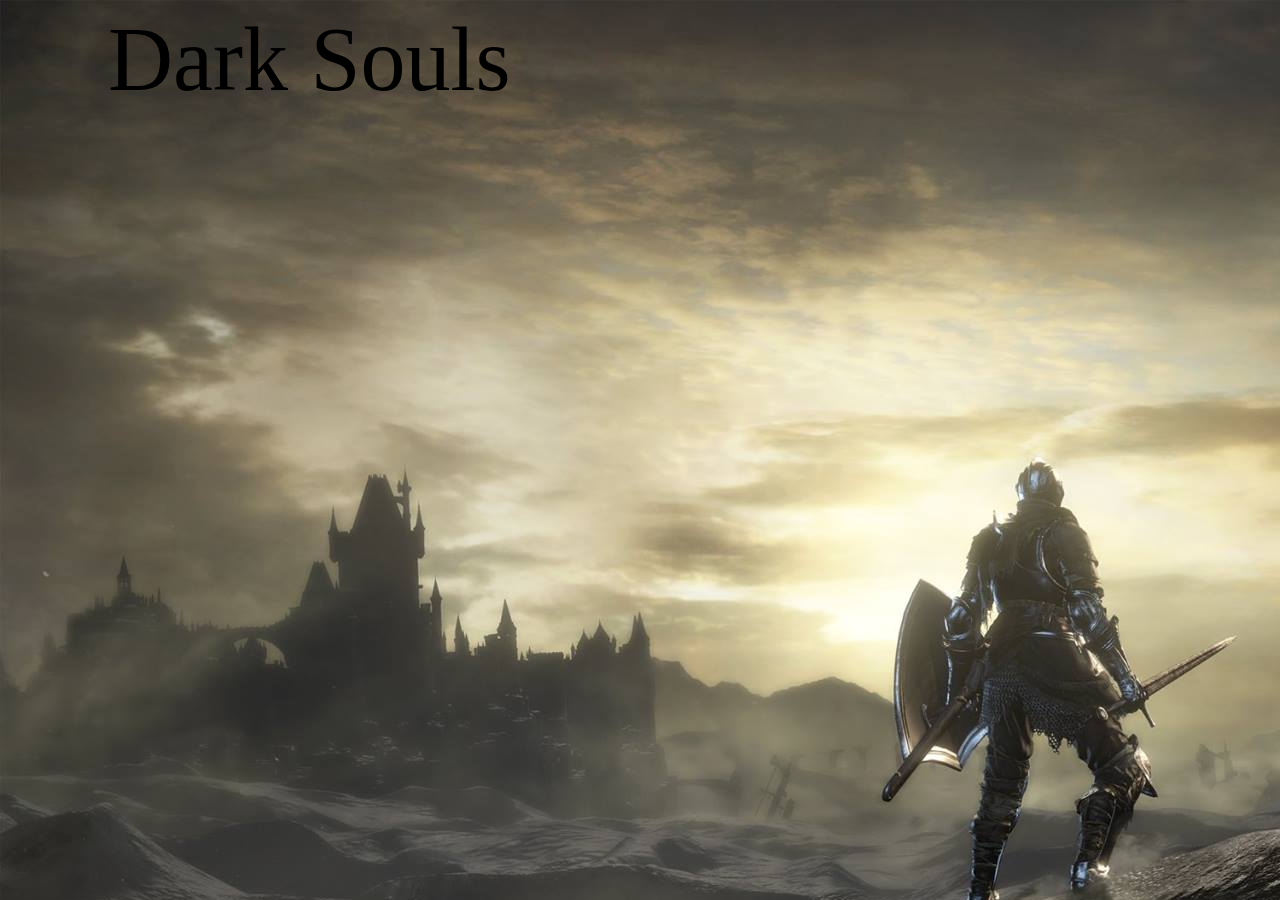
<file: index.html>
<!doctype html>
<html lang="en">
  <head>
    <meta charset="utf-8">
    <meta name="viewport" content="width=device-width, initial-scale=1, shrink-to-fit=no">
    <link rel="stylesheet" href="https://stackpath.bootstrapcdn.com/bootstrap/4.1.3/css/bootstrap.min.css" integrity="sha384-MCw98/SFnGE8fJT3GXwEOngsV7Zt27NXFoaoApmYm81iuXoPkFOJwJ8ERdknLPMO" crossorigin="anonymous">
    <link rel="stylesheet" href="style.css">
    <title>Моя Работа</title>
  </head>
      <script type="text/javascript" src="https://ajax.googleapis.com/ajax/libs/jquery/1.10.1/jquery.min.js"></script>
  <body style="background-image: url(ds.jpg);">
    
  <div id="example" class="text-center text-dark mt-5" style="font-size: 90px; font-family: Times New Roman Header">
    <h1>Dark Souls</h1>
  </div>

<div class="row col-12">

<div class="korobka ml-3  border col-3 text-white" style="display: none; width: 350px; background: #363c47; opacity: 0.7; height: 250px">
  <h2>Выберите сложность:</h2>
  <a href="jake — копия (2).html" class="text-success"><h3>Легко</h3></a>
  <a href="jake.html" class="text-warning"><h3>Нормально</h3></a>
  <a href="jake — копия.html" class="text-danger"><h3>Сложно</h3></a>
</div>
<div class="col-6"> </div>
<div class="border divka col-3 text-white" style=" background: #363c47; opacity: 0.7; width: 350px; height: 250px; margin-left: 1100px; position: absolute; display: none;">
  <h2>Суть игры:</h2>
  -Вам нужно поймать как можно больше душ, 
  <div>для того чтобы главный герой смог поглотить их, и спасти мир.</div>
</div>
</div>

<script type="text/javascript">
$(document).ready(function(){
 $.fn.animate_Text = function() {
  var string = this.text();
  return this.each(function(){
   var $this = $(this);
   $this.html(string.replace(/./g, '<span class="new">$&</span>'));
   $this.find('span.new').each(function(i, el){
    setTimeout(function(){ $(el).addClass('div_opacity'); }, 40 * i);
   });
  });
 };
 $('#example').show();
 $('#example').animate_Text();
});

let vremya = function(){
  document.querySelector(".korobka").style.display = "block"
}
setTimeout(vremya,1100)

let vremya1 = function(){
  document.querySelector(".divka").style.display = "block"
}
setTimeout(vremya1,1100)

</script>
    <!-- Optional JavaScript -->
    <!-- jQuery first, then Popper.js, then Bootstrap JS -->
    <script src="https://code.jquery.com/jquery-3.3.1.slim.min.js" integrity="sha384-q8i/X+965DzO0rT7abK41JStQIAqVgRVzpbzo5smXKp4YfRvH+8abtTE1Pi6jizo" crossorigin="anonymous"></script>
    <script src="https://cdnjs.cloudflare.com/ajax/libs/popper.js/1.14.3/umd/popper.min.js" integrity="sha384-ZMP7rVo3mIykV+2+9J3UJ46jBk0WLaUAdn689aCwoqbBJiSnjAK/l8WvCWPIPm49" crossorigin="anonymous"></script>
    <script src="https://stackpath.bootstrapcdn.com/bootstrap/4.1.3/js/bootstrap.min.js" integrity="sha384-ChfqqxuZUCnJSK3+MXmPNIyE6ZbWh2IMqE241rYiqJxyMiZ6OW/JmZQ5stwEULTy" crossorigin="anonymous"></script>

  </body>
</html>
</file>
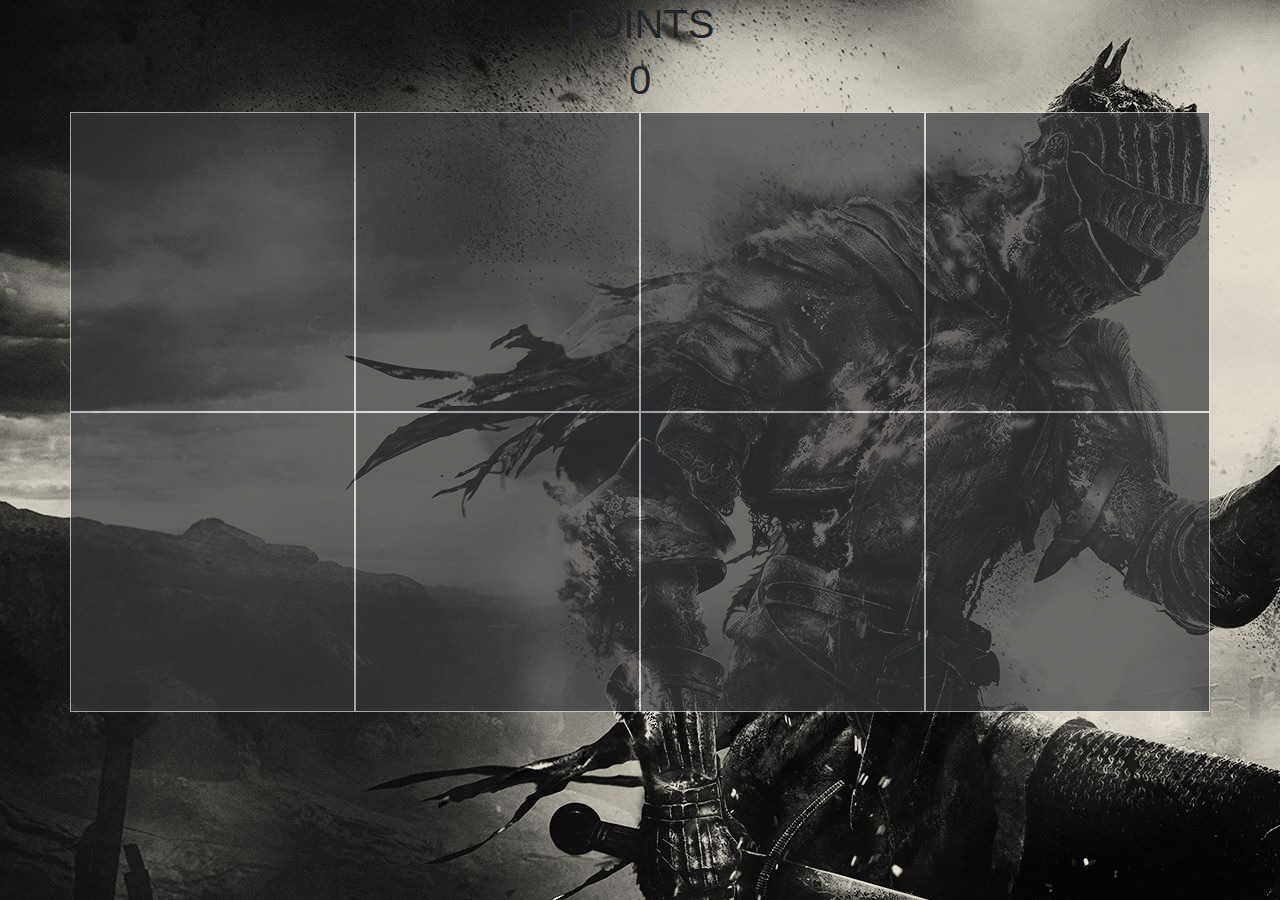
<file: jake — копия (2).html>
<!DOCTYPE html>
<html lang="en">
<head>
	<meta charset="UTF-8">
	<title>	</title>
	<link rel="stylesheet" href="https://stackpath.bootstrapcdn.com/bootstrap/4.3.1/css/bootstrap.min.css" integrity="sha384-ggOyR0iXCbMQv3Xipma34MD+dH/1fQ784/j6cY/iJTQUOhcWr7x9JvoRxT2MZw1T" crossorigin="anonymous">
</head>
<body style="background-image: url(bg.jpg);">
	<div class="game">
		<h1 class="text-center">POINTS</h1>
		<h1 class="points text-center">0</h1>
		<div class="container">
			<div class="row">
				<div class="col-3 border" style="height: 300px; background: #37383a; opacity: 0.7">
					<img class="jakethedog w-100" src="s.png" alt="" style="display: none">
				</div>
				<div class="col-3 border" style="height: 300px; background: #37383a; opacity: 0.7">
					<img class="jakethedog w-100" src="s.png"  alt="" style="display: none">
				</div>
				<div class="col-3 border" style="height: 300px; background: #37383a; opacity: 0.7">
					<img class="jakethedog w-100" src="s.png"  alt="" style="display: none">
				</div>
				<div class="col-3 border" style="height: 300px; background: #37383a; opacity: 0.7">
					<img class="jakethedog w-100" src="s.png"  alt="" style="display: none">
				</div>
			</div>
			<div class="row">
				<div class="col-3 border" style="height: 300px; background: #37383a; opacity: 0.7">
					<img class="jakethedog w-100" src="s.png" alt="" style="display: none">
				</div>
				<div class="col-3 border" style="height: 300px; background: #37383a; opacity: 0.7">
					<img class="jakethedog w-100" src="s.png"  alt="" style="display: none">
				</div>
				<div class="col-3 border" style="height: 300px; background: #37383a; opacity: 0.7">
					<img class="jakethedog w-100" src="s.png"  alt="" style="display: none">
				</div>
				<div class="col-3 border" style="height: 300px; background: #37383a; opacity: 0.7">
					<img class="jakethedog w-100" src="s.png"  alt="" style="display: none">
				</div>
			</div>
		</div>
	</div>
	<div class="col-6 mx-auto theend" style=" background: #fbbb11; height: 550px; margin-top: 10%; display: none">
		<h1  class="text-center mb-0" style="font-size: 150px">GAME OVER</h1>
		<h1  class="text-center mb-0" style="font-size: 150px">POINTS</h1>
		<h1  class="text-center gameover" style="font-size: 150px">0</h1>
	</div>

	<script>
		

		let dogs = document.querySelectorAll(".jakethedog");
		
		//функция, которая будет выполнять что-то каждую секунду.
		let func = function(){

			//генерится рандомное число, сохраняем в переменную
			let index = Math.round(Math.random()*7);

			//эту же собачку делаем видимой.
			dogs[index].style.display = "block";

			//через какое то время делаем ее же невидимой.
			setTimeout(function(){
				dogs[index].style.display = "none";
			},2000)

		}

		//вызов функции много раз
		setInterval(func,800);

		let score=0;

		//циклы, массивы.
		for(let i=0; i<dogs.length;i++){

			//должны понимать, что переменная i не видна за циклом.

			dogs[i].onclick = function(){
				score++;
				dogs[i].style.display = "none"
				document.querySelector(".points").innerHTML = score;
			}
		}
		
		//можно будет устроить турнир 


	let int = function(){
		if (score<5) {//условие
		alert("Вы проиграли")
		} 
		else {
			alert("Ты выиграл")
		}
	}
	setTimeout(int,20000)


		//1.
	</script>
</body>
</html>
</file>
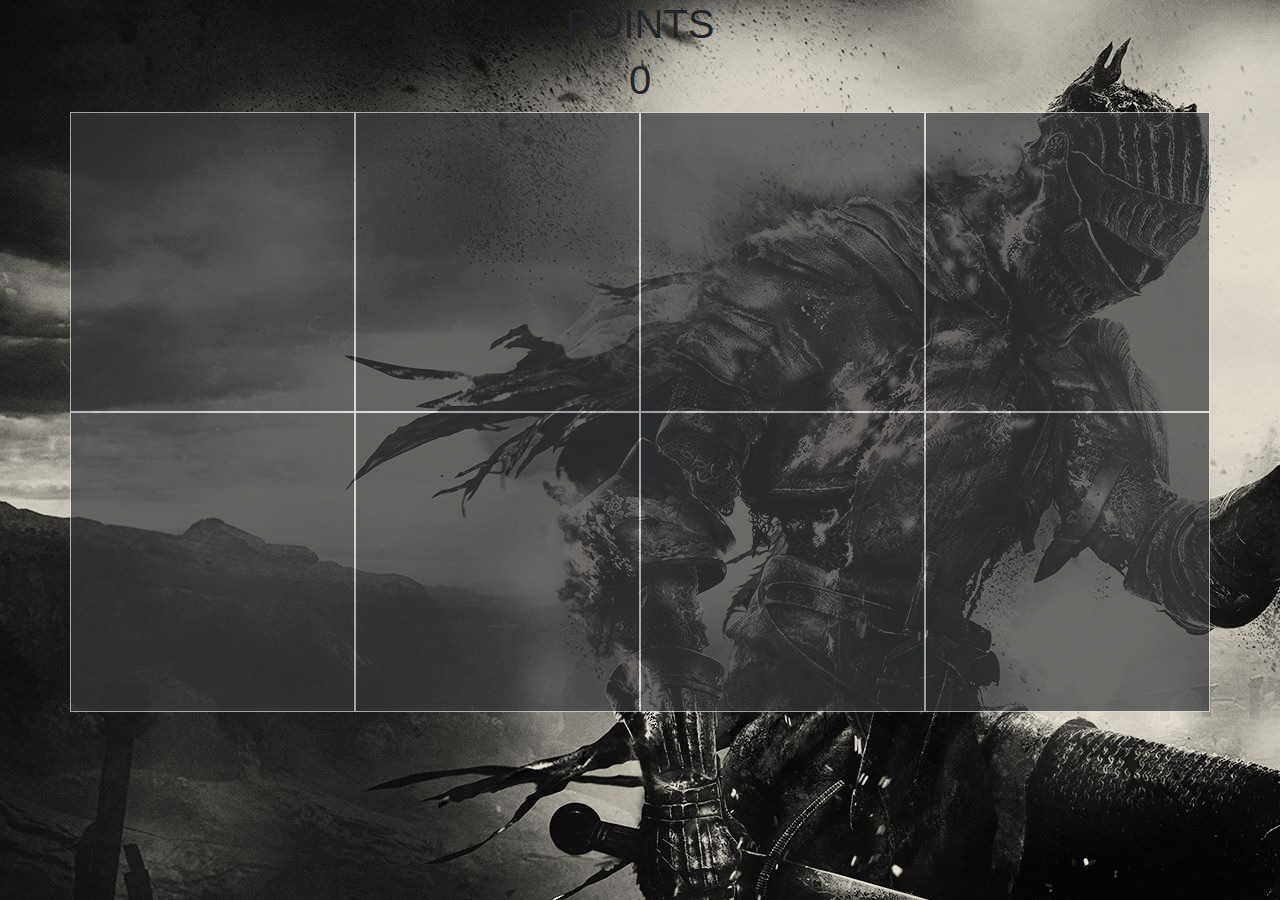
<file: jake — копия.html>
<!DOCTYPE html>
<html lang="en">
<head>
	<meta charset="UTF-8">
	<title>	</title>
	<link rel="stylesheet" href="https://stackpath.bootstrapcdn.com/bootstrap/4.3.1/css/bootstrap.min.css" integrity="sha384-ggOyR0iXCbMQv3Xipma34MD+dH/1fQ784/j6cY/iJTQUOhcWr7x9JvoRxT2MZw1T" crossorigin="anonymous">
	<script type="text/javascript">
		var x = new Date().getTime() + 30000;
            function backTimer() {
                var j = document.getElementsByTagName('div')[0];
                var i = new Date().getTime();

                if(i < x) {

                    j.innerHTML = new Date(x - i).toLocaleTimeString();

                    setTimeout(backTimer, 500);

                } else {

                    j.innerHTML = "00:00:00";

                }

            }
	</script>
</head>
<body style="background-image: url(bg.jpg);">
	<div class="game">
		<h1 class="text-center">POINTS</h1>
		<h1 class="points text-center">0</h1>
		<div  onload="backTimer();">	</div>
		<div class="container">
			<div class="row">
				<div class="col-3 border" style="height: 300px; background: #37383a; opacity: 0.7">
					<img class="jakethedog w-100" src="s.png" alt="" style="display: none">
					<img class="badsoul w-100" src="badsoul.png" alt="" style="display: none">
					<img class="bigsoul w-100" src="sd.png" alt="" style="display: none">
				</div>
				<div class="col-3 border" style="height: 300px; background: #37383a; opacity: 0.7">
					<img class="jakethedog w-100" src="s.png"  alt="" style="display: none">
					<img class="badsoul w-100" src="badsoul.png" alt="" style="display: none">
					<img class="bigsoul w-100" src="sd.png" alt="" style="display: none">
				</div>
				<div class="col-3 border" style="height: 300px; background: #37383a; opacity: 0.7">
					<img class="jakethedog w-100" src="s.png"  alt="" style="display: none">
					<img class="badsoul w-100" src="badsoul.png" alt="" style="display: none">
					<img class="bigsoul w-100" src="sd.png" alt="" style="display: none">
				</div>
				<div class="col-3 border" style="height: 300px; background: #37383a; opacity: 0.7">
					<img class="jakethedog w-100" src="s.png"  alt="" style="display: none">
					<img class="badsoul w-100" src="badsoul.png" alt="" style="display: none">
					<img class="bigsoul w-100" src="sd.png" alt="" style="display: none">
				</div>
			</div>
			<div class="row">
				<div class="col-3 border" style="height: 300px; background: #37383a; opacity: 0.7">
					<img class="jakethedog w-100" src="s.png" alt="" style="display: none">
					<img class="badsoul w-100" src="badsoul.png" alt="" style="display: none">
					<img class="bigsoul w-100" src="sd.png" alt="" style="display: none">
				</div>
				<div class="col-3 border" style="height: 300px; background: #37383a; opacity: 0.7">
					<img class="jakethedog w-100" src="s.png"  alt="" style="display: none">
					<img class="badsoul w-100" src="badsoul.png" alt="" style="display: none">
					<img class="bigsoul w-100" src="sd.png" alt="" style="display: none">
				</div>
				<div class="col-3 border" style="height: 300px; background: #37383a; opacity: 0.7">
					<img class="jakethedog w-100" src="s.png"  alt="" style="display: none">
					<img class="badsoul w-100" src="badsoul.png" alt="" style="display: none">
				</div>
				<div class="col-3 border" style="height: 300px; background: #37383a; opacity: 0.7">
					<img class="jakethedog w-100" src="s.png"  alt="" style="display: none">
					<img class="badsoul w-100" src="badsoul.png" alt="" style="display: none">
					<img class="bigsoul w-100" src="sd.png" alt="" style="display: none">
				</div>
			</div>
		</div>
	</div>
	<div class="col-6 mx-auto theend" style=" background: #fbbb11; height: 550px; margin-top: 10%; display: none">
		<h1  class="text-center mb-0" style="font-size: 150px">GAME OVER</h1>
		<h1  class="text-center mb-0" style="font-size: 150px">POINTS</h1>
		<h1  class="text-center gameover" style="font-size: 150px">0</h1>
	</div>

	<script>
		

	let score = 0
	let jek = document.querySelectorAll(".jakethedog")
	let kg = document.querySelectorAll(".badsoul")
	let bs = document.querySelectorAll(".bigsoul")

	let interv = function(){
		let rand = Math.random()*8;
		let round = Math.round(rand);
		jek[round].style.display = "block";
}
	setInterval(interv,1000)

	let time = function(){
	for(let index1 = 0; index1<8; index1 = index1 + 1){//цикл
		jek[index1].style.display = "none";
		jek[index1].onclick = function(){
			jek[index1].style.display = "none";
			score = score + 1
			document.querySelector(".points").innerHTML = score;
		}
	}
}
	setInterval(time,1500)

	let interv1 = function(){
		let rand2 = Math.random()*8;
		let round2 = Math.round(rand2);
		kg[round2].style.display = "block";
}
	setInterval(interv1,2000)


	let time1 = function(){
	for(let index2 = 0; index2<8; index2 = index2 + 1){//цикл
		kg[index2].style.display = "none";
		kg[index2].onclick = function(){
			kg[index2].style.display = "none";
			score = score - 10
			document.querySelector(".points").innerHTML = score;
		}
	}
}

	setInterval(time1,2500)

		let interv2 = function(){
		let rand3 = Math.random()*8;
		let round3 = Math.round(rand3);
		bs[round3].style.display = "block";
}
	setInterval(interv2,2000)

	let time2 = function(){
	for(let index3 = 0; index3<8; index3 = index3 + 1){//цикл
		bs[index3].style.display = "none";
		bs[index3].onclick = function(){
			bs[index3].style.display = "none";
			score = score + 8
			document.querySelector(".points").innerHTML = score;
		}
	}
}

	setInterval(time2,2500)

	let int = function(){
		if (score<20) {//условие
		alert("Вы проиграли")
		} 
		else {
			alert("Ты выиграл")
		}
	}
	setTimeout(int,50000)


	</script>
</body>
</html>
</file>
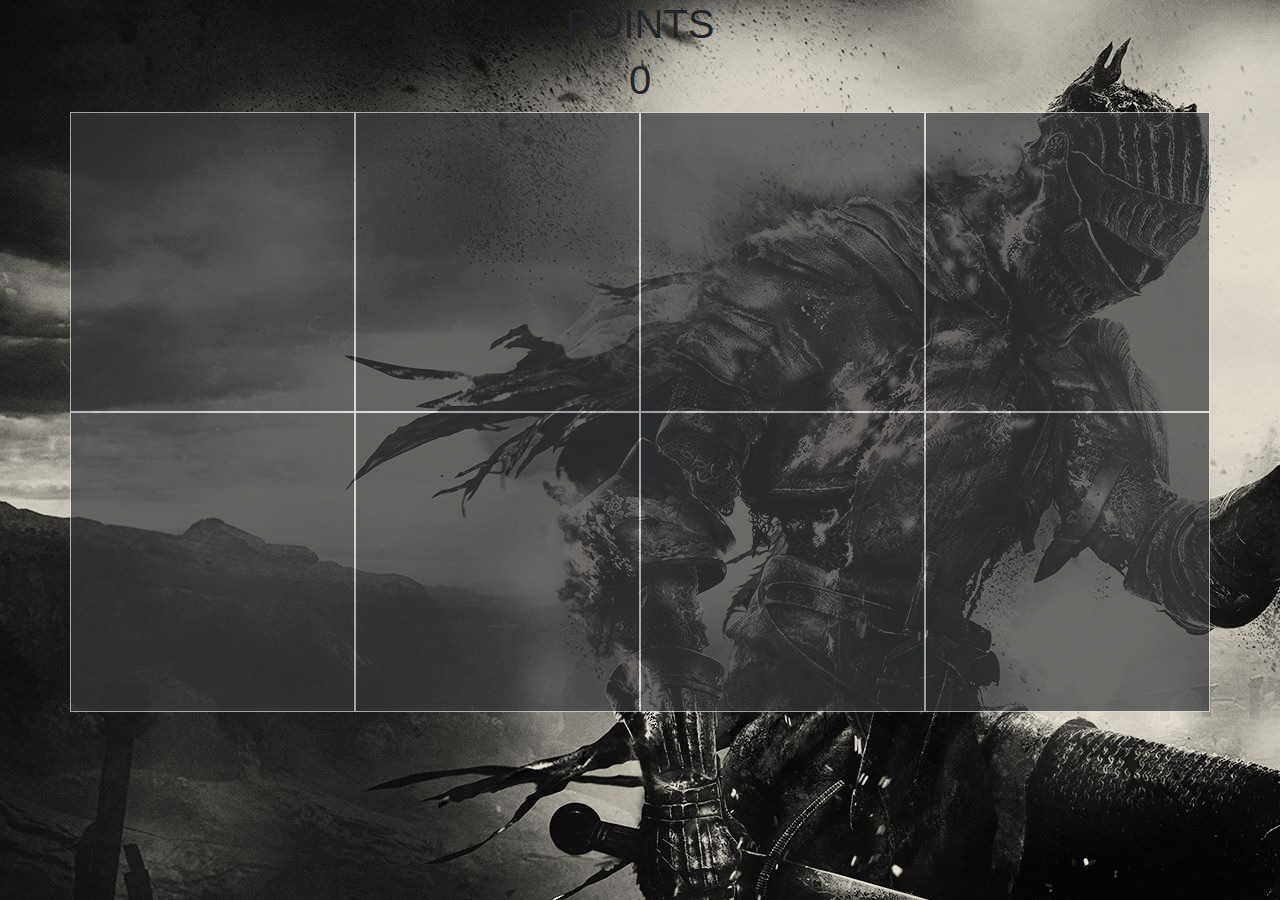
<file: jake.html>
<!DOCTYPE html>
<html lang="en">
<head>
	<meta charset="UTF-8">
	<title>	</title>
	<link rel="stylesheet" href="https://stackpath.bootstrapcdn.com/bootstrap/4.3.1/css/bootstrap.min.css" integrity="sha384-ggOyR0iXCbMQv3Xipma34MD+dH/1fQ784/j6cY/iJTQUOhcWr7x9JvoRxT2MZw1T" crossorigin="anonymous">
</head>
<body style="background-image: url(bg.jpg);">
	<div class="game">
		<h1 class="text-center">POINTS</h1>
		<h1 class="points text-center">0</h1>
		<div class="container">
			<div class="row">
				<div class="col-3 border" style="height: 300px; background: #37383a; opacity: 0.7">
					<img class="jakethedog w-100" src="s.png" alt="" style="display: none">
				</div>
				<div class="col-3 border" style="height: 300px; background: #37383a; opacity: 0.7">
					<img class="jakethedog w-100" src="s.png"  alt="" style="display: none">
				</div>
				<div class="col-3 border" style="height: 300px; background: #37383a; opacity: 0.7">
					<img class="jakethedog w-100" src="s.png"  alt="" style="display: none">
				</div>
				<div class="col-3 border" style="height: 300px; background: #37383a; opacity: 0.7">
					<img class="jakethedog w-100" src="s.png"  alt="" style="display: none">
				</div>
			</div>
			<div class="row">
				<div class="col-3 border" style="height: 300px; background: #37383a; opacity: 0.7">
					<img class="jakethedog w-100" src="s.png" alt="" style="display: none">
				</div>
				<div class="col-3 border" style="height: 300px; background: #37383a; opacity: 0.7">
					<img class="jakethedog w-100" src="s.png"  alt="" style="display: none">
				</div>
				<div class="col-3 border" style="height: 300px; background: #37383a; opacity: 0.7">
					<img class="jakethedog w-100" src="s.png"  alt="" style="display: none">
				</div>
				<div class="col-3 border" style="height: 300px; background: #37383a; opacity: 0.7">
					<img class="jakethedog w-100" src="s.png"  alt="" style="display: none">
				</div>
			</div>
		</div>
	</div>
	<div class="col-6 mx-auto theend" style=" background: #fbbb11; height: 550px; margin-top: 10%; display: none">
		<h1  class="text-center mb-0" style="font-size: 150px">GAME OVER</h1>
		<h1  class="text-center mb-0" style="font-size: 150px">POINTS</h1>
		<h1  class="text-center gameover" style="font-size: 150px">0</h1>
	</div>

	<script>
		

		let dogs = document.querySelectorAll(".jakethedog");
		
		//функция, которая будет выполнять что-то каждую секунду.
		let func = function(){

			//генерится рандомное число, сохраняем в переменную
			let index = Math.round(Math.random()*7);

			//эту же собачку делаем видимой.
			dogs[index].style.display = "block";

			//через какое то время делаем ее же невидимой.
			setTimeout(function(){
				dogs[index].style.display = "none";
			},1000)

		}

		//вызов функции много раз
		setInterval(func,800);

		let score=0;

		//циклы, массивы.
		for(let i=0; i<dogs.length;i++){

			//должны понимать, что переменная i не видна за циклом.

			dogs[i].onclick = function(){
				score++;
				dogs[i].style.display = "none"
				document.querySelector(".points").innerHTML = score;
			}
		}
		
		//можно будет устроить турнир 


	let int = function(){
		if (score<5) {//условие
		alert("Вы проиграли")
		} 
		else {
			alert("Ты выиграл")
		}
	}
	setTimeout(int,100000)


		//1.
	</script>
</body>
</html>
</file>
<file: style.css>
#example{padding:0px 0px 0px 100px;display:none;}
#example .new{opacity: 0;}
#example .div_opacity{
  -webkit-transition: opacity .1s ease-in-out;
  -moz-transition: opacity .1s ease-in-out;
  -ms-transition: opacity .1s ease-in-out;
  -o-transition: opacity .1s ease-in-out;
  transition: opacity .1s ease-in-out;
  opacity: 1;}
</file>
